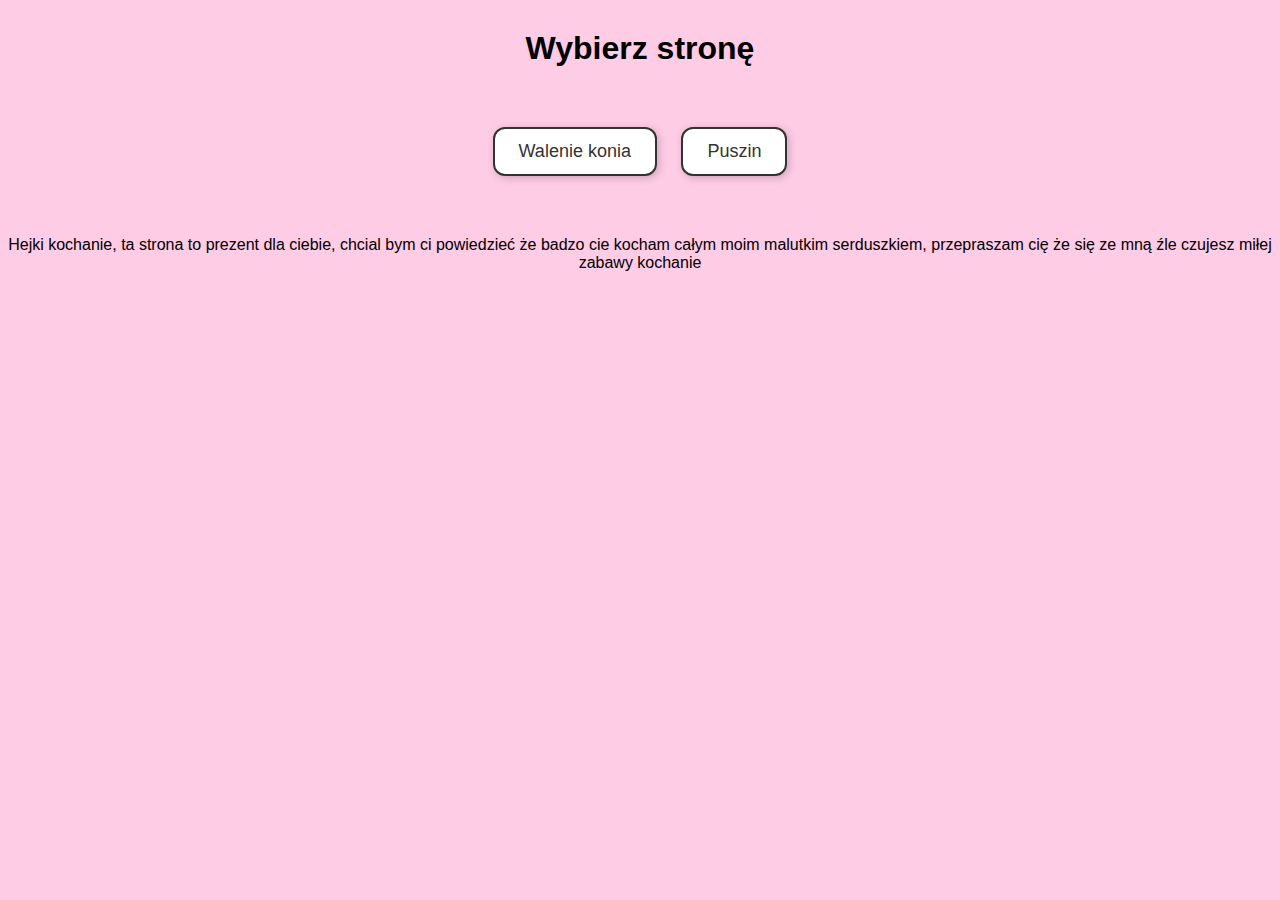
<file: index.html>
<!DOCTYPE html>
<html lang="pl">
<head>
  <meta charset="UTF-8">
  <title>Strona Główna</title>
  <link rel="stylesheet" href="style.css">
  <style>
    body { background-color: #ffcce6; } /* jasny róż */
  </style>
</head>
<body>
  <h1>Wybierz stronę</h1>
  <div class="container">
    <a href="walenie-konia.html" class="button">Walenie konia</a>
    <a href="puszin.html" class="button">Puszin</a>
  </div>

  <div style="margin-top:50px;">
    <p>Hejki kochanie, ta strona to prezent dla ciebie,
      chcial bym ci powiedzieć że badzo cie kocham całym moim malutkim serduszkiem,
      przepraszam cię że się ze mną źle czujesz 
      miłej zabawy kochanie </p>
  </div>
</body>
</html>
</file>
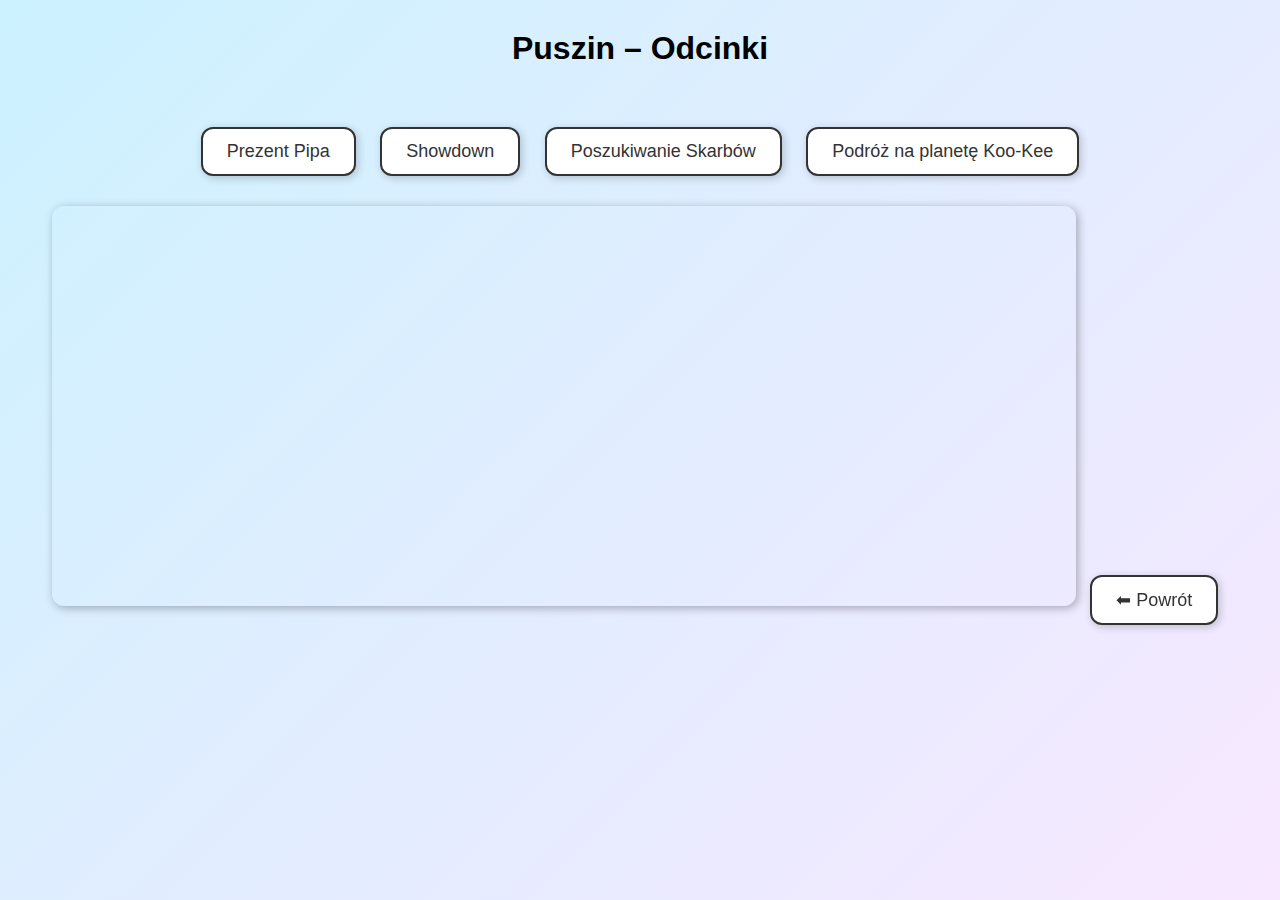
<file: puszin.html>
<!DOCTYPE html>
<html lang="pl">
<head>
  <meta charset="UTF-8">
  <title>Puszin</title>
  <link rel="stylesheet" href="style.css">
  <style>
    body { 
      background: linear-gradient(-45deg, #ffcce6, #cce6ff, #ffe6ff, #ccf2ff);
      background-size: 400% 400%;
      animation: gradient 15s ease infinite;
      text-align: center;
      font-family: Arial, sans-serif;
    }

    @keyframes gradient {
      0% { background-position: 0% 50%; }
      50% { background-position: 100% 50%; }
      100% { background-position: 0% 50%; }
    }

    #player {
      margin-top: 20px;
      width: 80%;
      height: 400px;
      border: none;
      border-radius: 12px;
      box-shadow: 2px 2px 10px rgba(0,0,0,0.3);
    }
  </style>
</head>
<body>
  <h1>Puszin – Odcinki</h1>

  <div class="container">
    <a href="#" class="button" onclick="changeVideo('LBkVqEvctkg')">Prezent Pipa</a>
    <a href="#" class="button" onclick="changeVideo('JqegvcwTHsI')">Showdown </a>
    <a href="#" class="button" onclick="changeVideo('kmChzsv7_PI')">Poszukiwanie Skarbów</a>
    <a href="#" class="button" onclick="changeVideo('_6cOAcMrcQo')">Podróż na planetę Koo-Kee</a>
  </div>

  <iframe id="player" src="https://www.youtube.com/embed/LBkVqEvctkg" allowfullscreen></iframe>

  <a href="index.html" class="button back">⬅ Powrót</a>

  <script>
    function changeVideo(videoId) {
      document.getElementById('player').src = "https://www.youtube.com/embed/" + videoId;
    }
  </script>
</body>
</html>
</file>
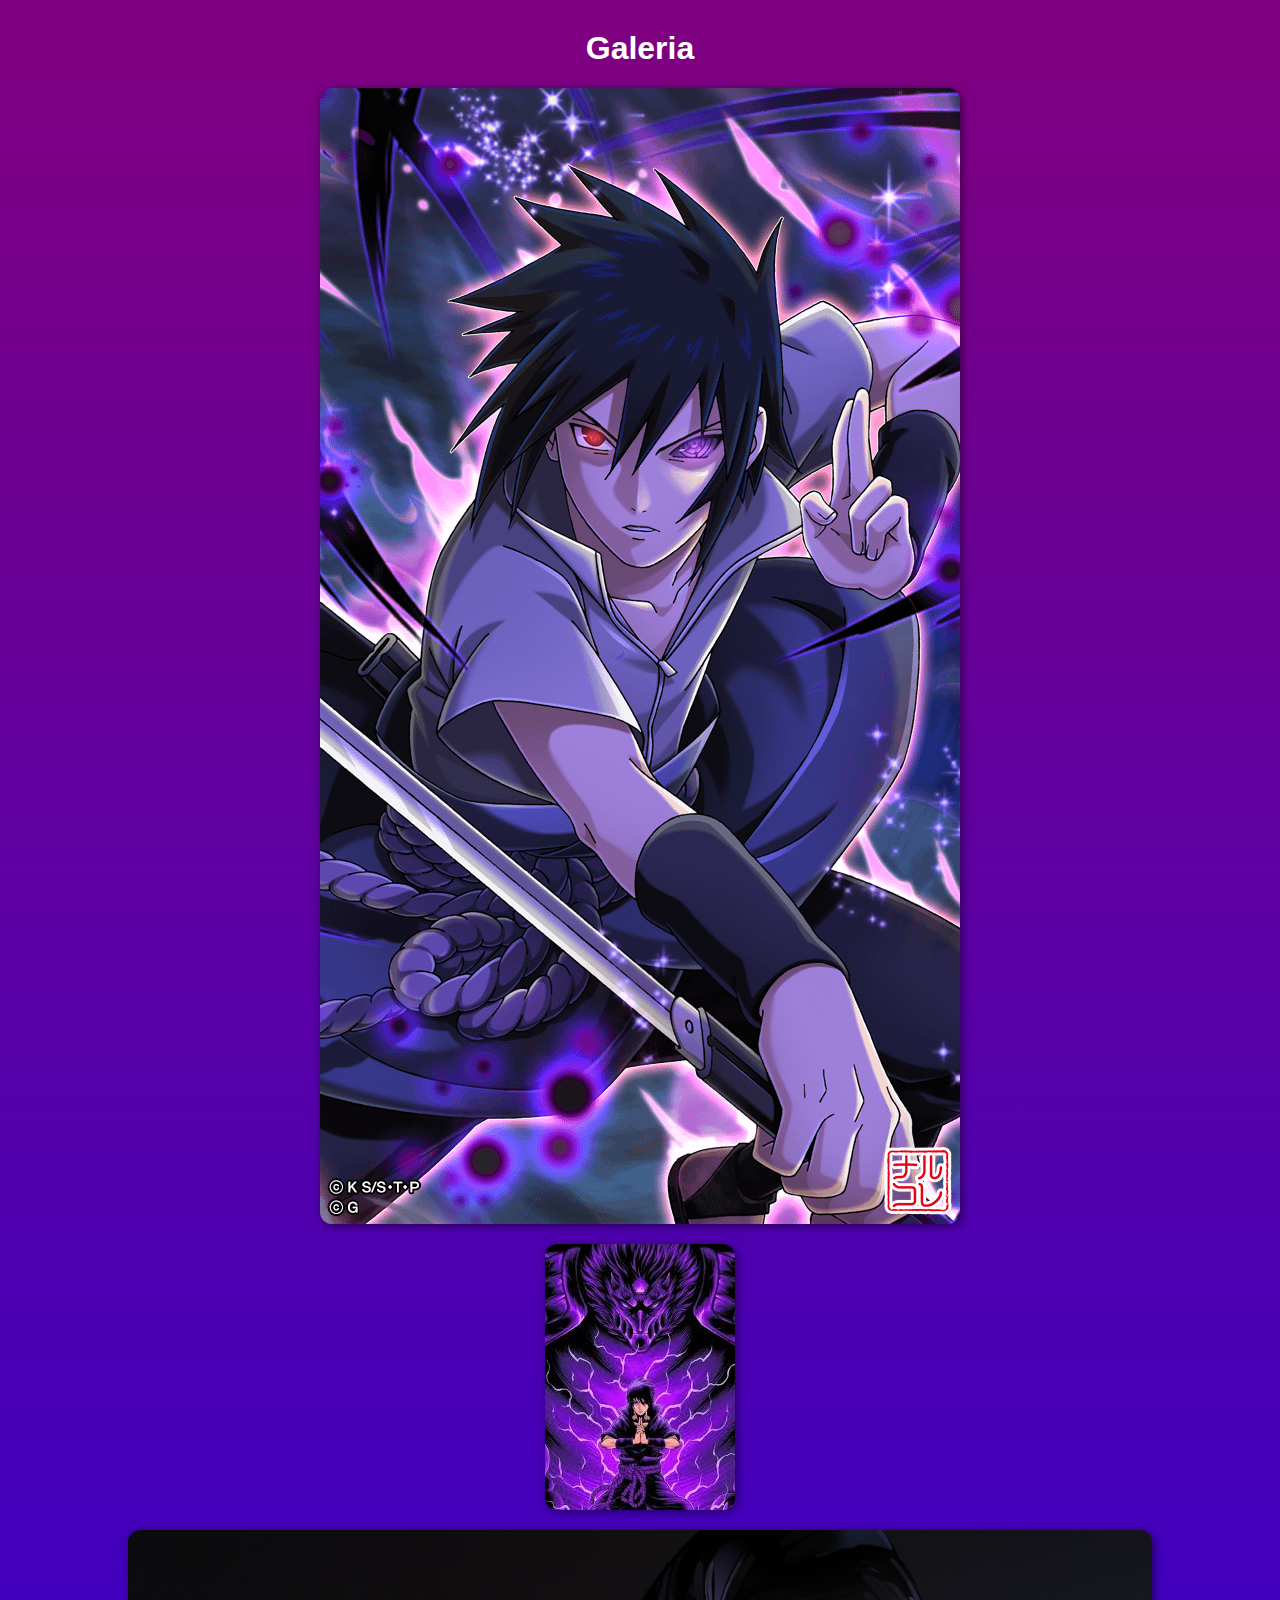
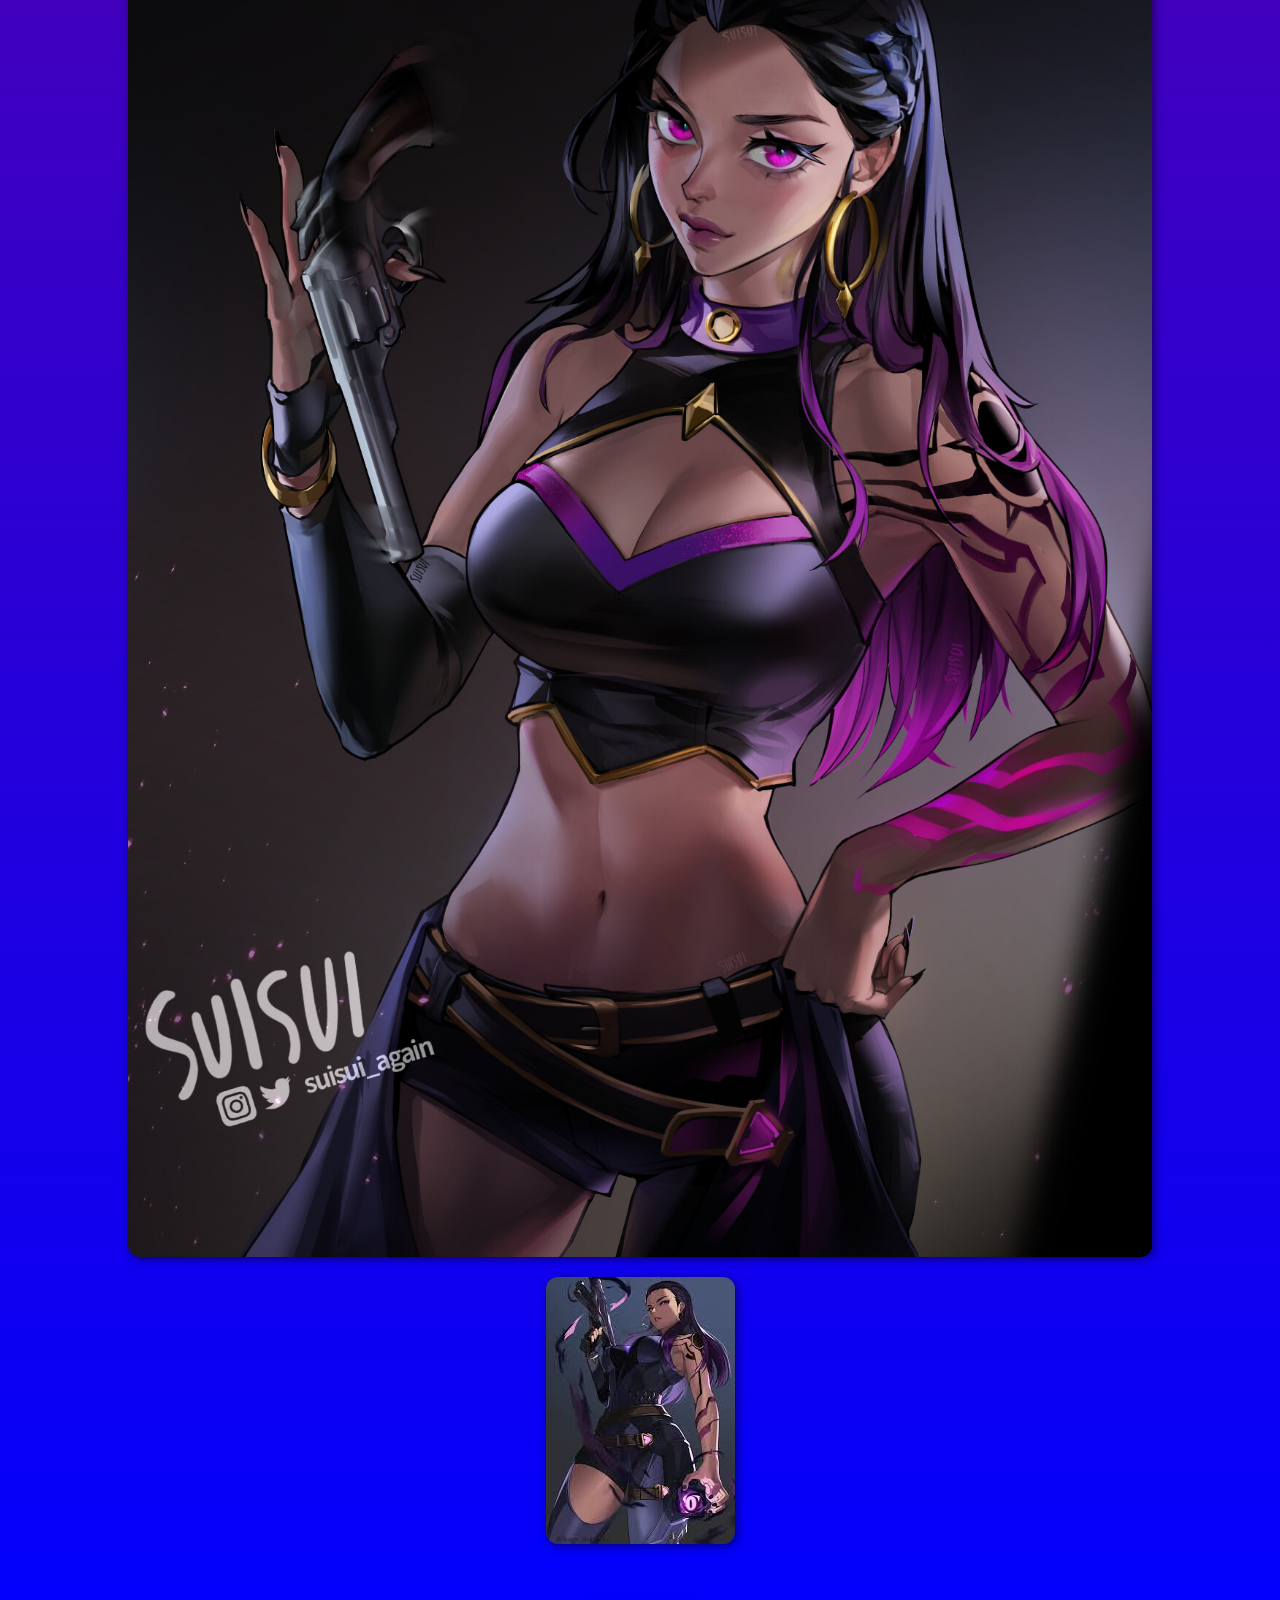
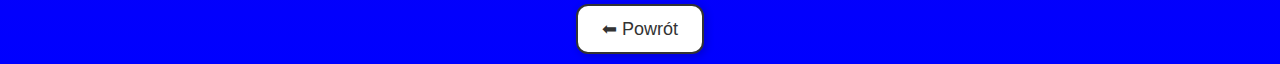
<file: walenie-konia.html>
<!DOCTYPE html>
<html lang="pl">
<head>
  <meta charset="UTF-8">
  <title>Walenie konia</title>
  <link rel="stylesheet" href="style.css">
  <style>
    body {
      background: linear-gradient(to bottom, purple, blue);
      color: white;
    }
    img {
      max-width: 80%;
      margin: 20px auto;
      display: block;
      border-radius: 12px;
      box-shadow: 2px 2px 10px rgba(0,0,0,0.5);
    }
  </style>
</head>
<body>
  <h1>Galeria</h1>

  <img src="Sasuke1.png" alt="Sasuke1">
  <img src="Sasuke2.png" alt="Sasuke2">
  <img src="Reyna1.png" alt="Reyna1">
  <img src="Reyna2.png" alt="Reyna2">

  <a href="index.html" class="button back">⬅ Powrót</a>
</body>
</html>
</file>
<file: style.css>
body {
  margin: 0;
  font-family: Arial, sans-serif;
  text-align: center;
}

h1 {
  margin-top: 30px;
}

.container {
  margin-top: 50px;
}

.button {
  display: inline-block;
  padding: 12px 24px;
  margin: 10px;
  border: 2px solid #333;
  border-radius: 12px;
  background-color: white;
  color: #333;
  text-decoration: none;
  font-size: 18px;
  transition: 0.3s;
  box-shadow: 2px 2px 8px rgba(0,0,0,0.2);
}

.button:hover {
  background-color: #333;
  color: white;
}

.back {
  margin-top: 40px;
  display: inline-block;
}
</file>
